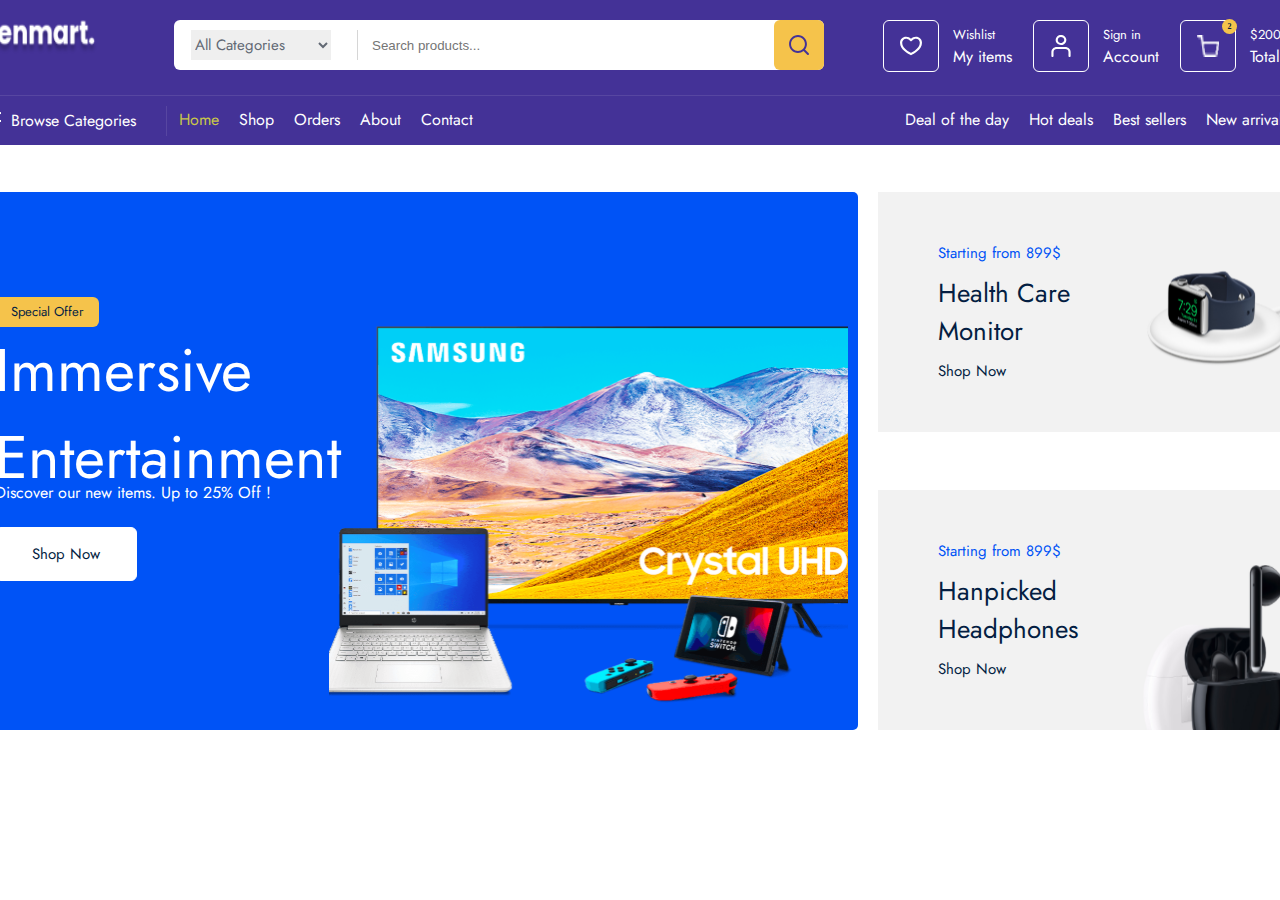
<file: index.html>
<!DOCTYPE html>
<html lang="en">
  <head>
    <meta charset="UTF-8" />
    <meta name="viewport" content="width=device-width, initial-scale=1.0" />
    <title>Zenmart</title>
    <link rel="preconnect" href="https://fonts.googleapis.com" />
    <link rel="preconnect" href="https://fonts.gstatic.com" crossorigin />
    <link
      href="https://fonts.googleapis.com/css2?family=Jost:ital,wght@0,100..900;1,100..900&display=swap"
      rel="stylesheet"
    />
    <link rel="stylesheet" href="./public/CSS/command.css" />
    <link rel="stylesheet" href="./public/CSS/home.css" />
  </head>
  <body>
    <div class="navbar_frame">
      <div class="container">
        <div class="navbar_top">
          <a href="">
            <img src="./public/images/Zenmart. (1).png" alt="" />
          </a>
          <div class="nav_search_frame">
            <div class="search_box">
              <div class="category_list">
                <select>
                  <option value="" selected>All Categories</option>
                  <option value="">Computer</option>
                </select>
              </div>
              <input type="search" placeholder="Search products..." />
            </div>
            <div class="search_icon_box">
              <img src="./public/images/circle2017.svg" alt="" />
            </div>
          </div>
          <div class="nav_top_menu">
            <a href="">
              <div class="top_menu_box">
                <div class="box_icon_box">
                  <img src="public/images/yurakch.svg" alt="" />
                </div>
                <div class="box_info_box">
                  <span>Wishlist</span>
                  <strong>My items</strong>
                </div>
              </div>
            </a>
            <a href="">
              <div class="top_menu_box">
                <div class="box_icon_box">
                  <img src="./public/images/odamcha.svg" alt="" />
                </div>
                <div class="box_info_box">
                  <span>Sign in</span>
                  <strong>Account</strong>
                </div>
              </div> </a
            ><a href="">
              <div class="top_menu_box">
                <div class="box_icon_box">
                  <div class="bascket_count">2</div>
                  <img src="./public/images/savat.png" alt="" />
                </div>
                <div class="box_info_box">
                  <span>$200.99</span>
                  <strong>Total</strong>
                </div>
              </div>
            </a>
          </div>
        </div>
        <div class="navbar_bott">
          <div class="nav_bott_menu_box">
            <div class="browse_box">
              <img src="/public/images/Group 44.svg" alt="" />
              <span> Browse Categories</span>
            </div>
            <div class="navbar_route_menu">
              <div class="router_menu">
                <a class="active">Home</a>
              </div>
              <div class="router_menu">
                <a href="">Shop</a>
              </div>
              <div class="router_menu">
                <a href="">Orders</a>
              </div>
              <div class="router_menu">
                <a href="">About</a>
              </div>
              <div class="router_menu">
                <a href="">Contact</a>
              </div>
            </div>
            <div class="sorting_menu">
              <span>Deal of the day</span>
              <span>Hot deals</span>
              <span>Best sellers</span>
              <span>New arrivals</span>
            </div>
          </div>
        </div>
      </div>
    </div>
    <div class="home_page">
      <div class="header_frame">
        <div class="container">
          <div class="header_left">
            <div class="header_content">
              <div>Special Offer</div>
              <span>Immersive Entertainment</span>
              <p>Discover our new items. Up to 25% Off !</p>
              <a href="">Shop Now</a>
              <img src="./public/images/Shop/image 12.svg" alt="" />
            </div>
          </div>
          <div class="header_right">
            <div class="header_box">
              <div class="box_left">
                <span>Starting from 899$</span>
                <p>Health Care Monitor</p>
                <a href="">Shop Now</a>
                <div class="hover_border"></div>
              </div>
              <div class="box_right">
                <img src="/public/images/Shop/image 6.svg" alt="" />
              </div>
            </div>
            <div class="header_box">
              <div class="box_left">
                <span>Starting from 899$</span>
                <p>Hanpicked Headphones</p>
                <a href="">Shop Now</a>
                <div class="hover_border"></div>
              </div>
              <div class="box_right">
                <img src="/public/images/Shop/image 11.png" alt="" />
              </div>
            </div>
          </div>
        </div>
      </div>
    </div>
  </body>
</html>
</file>
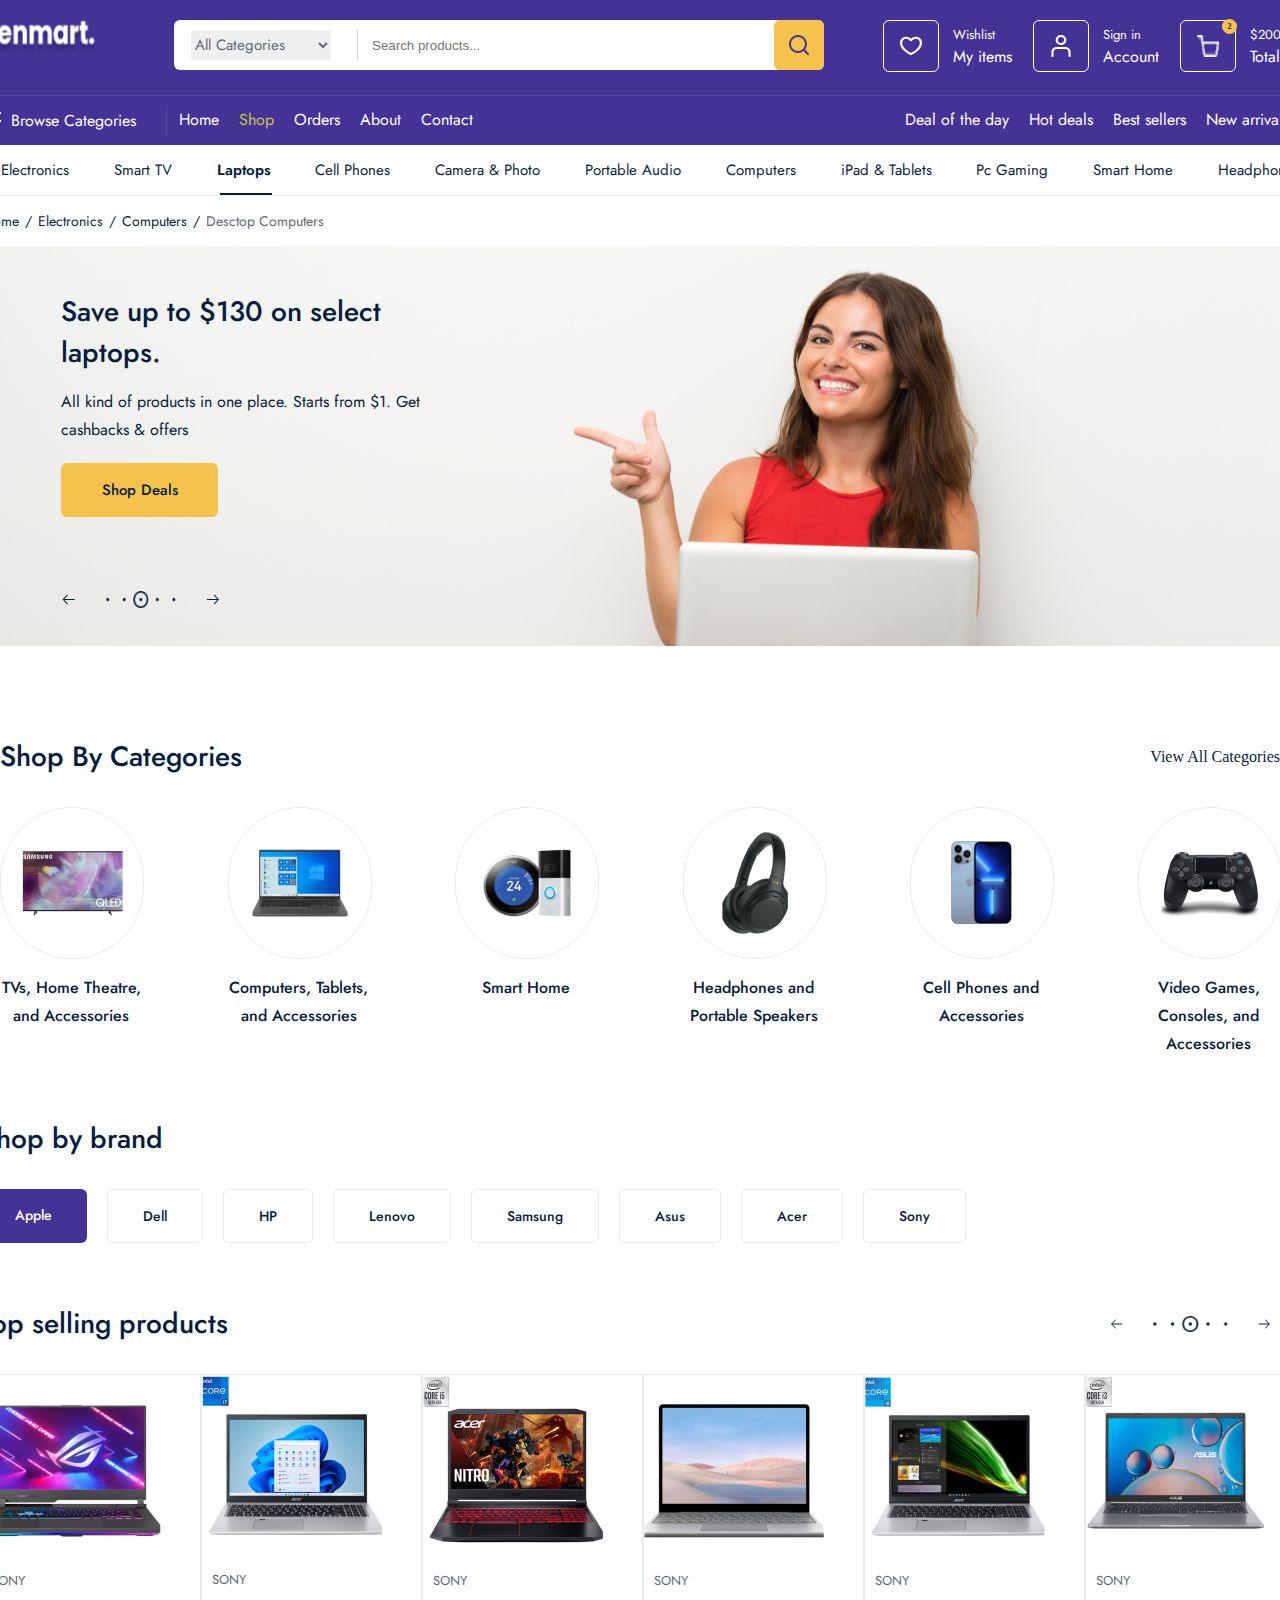
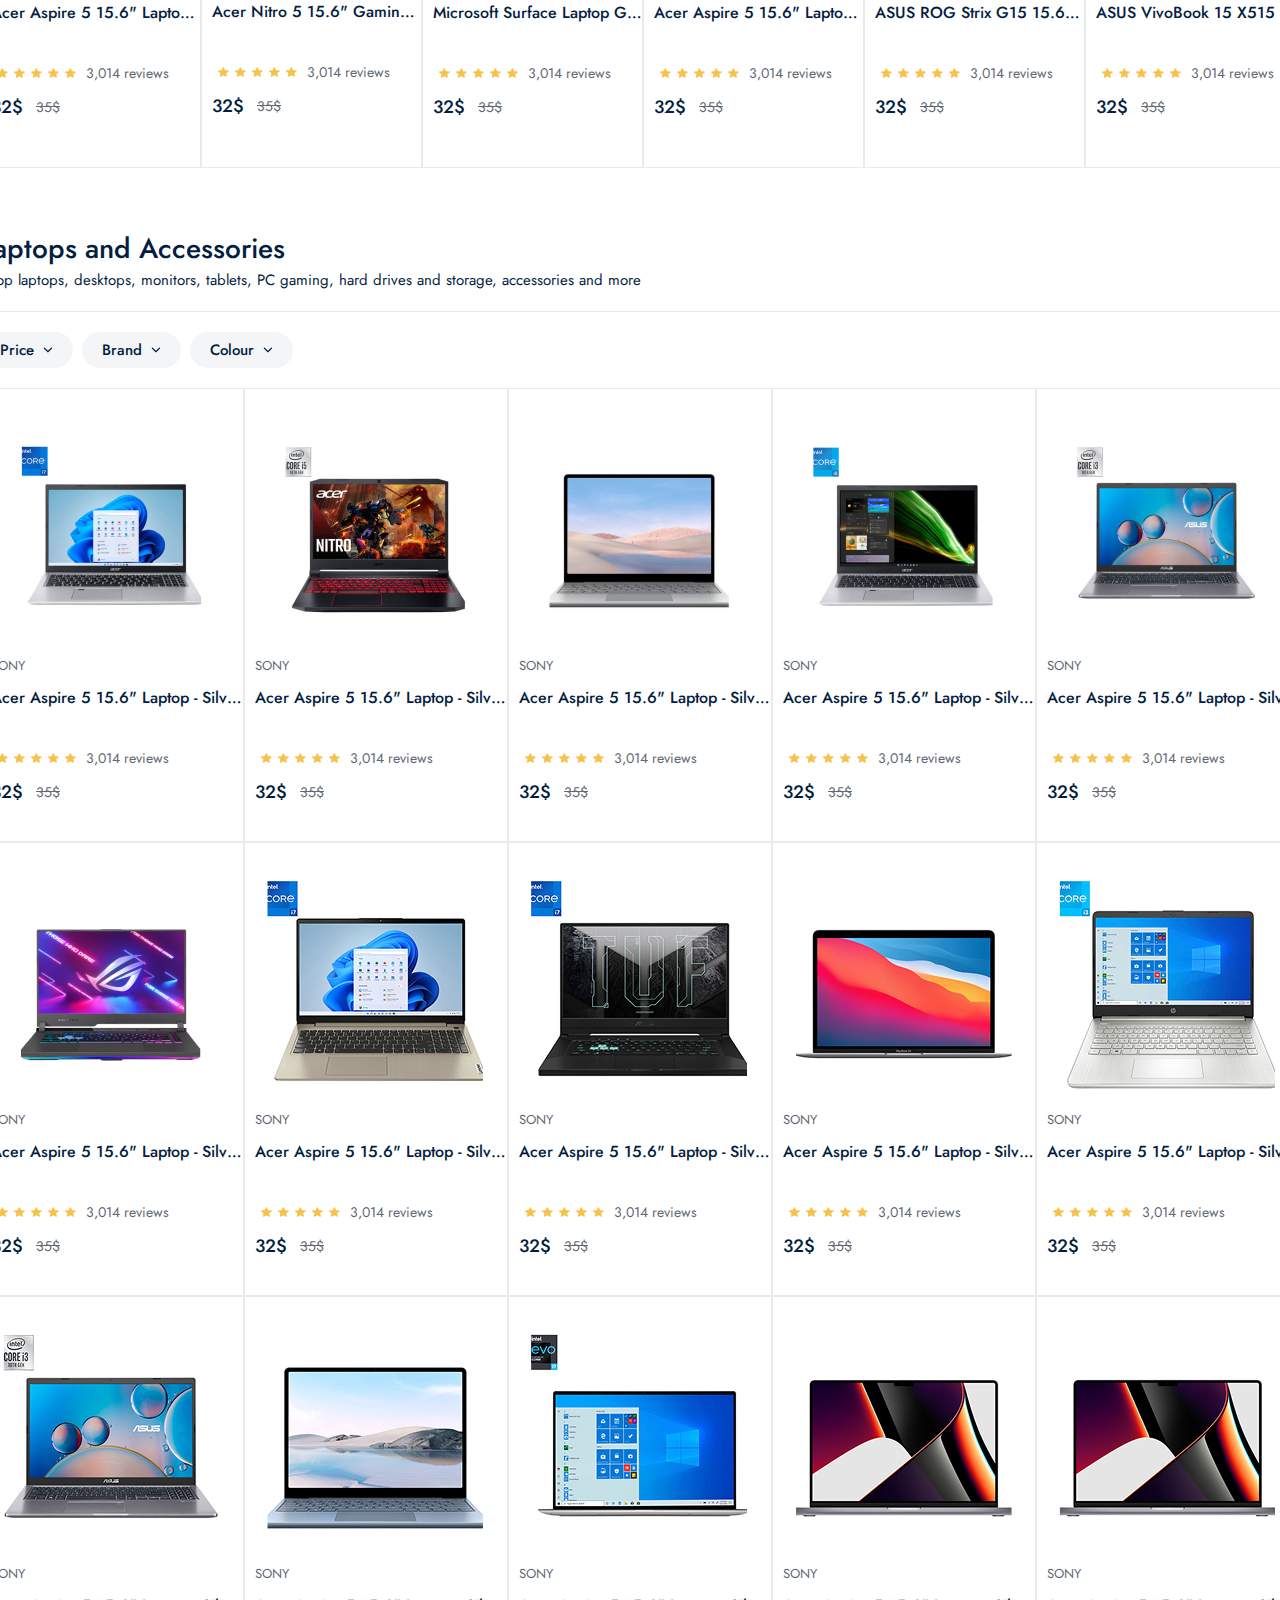
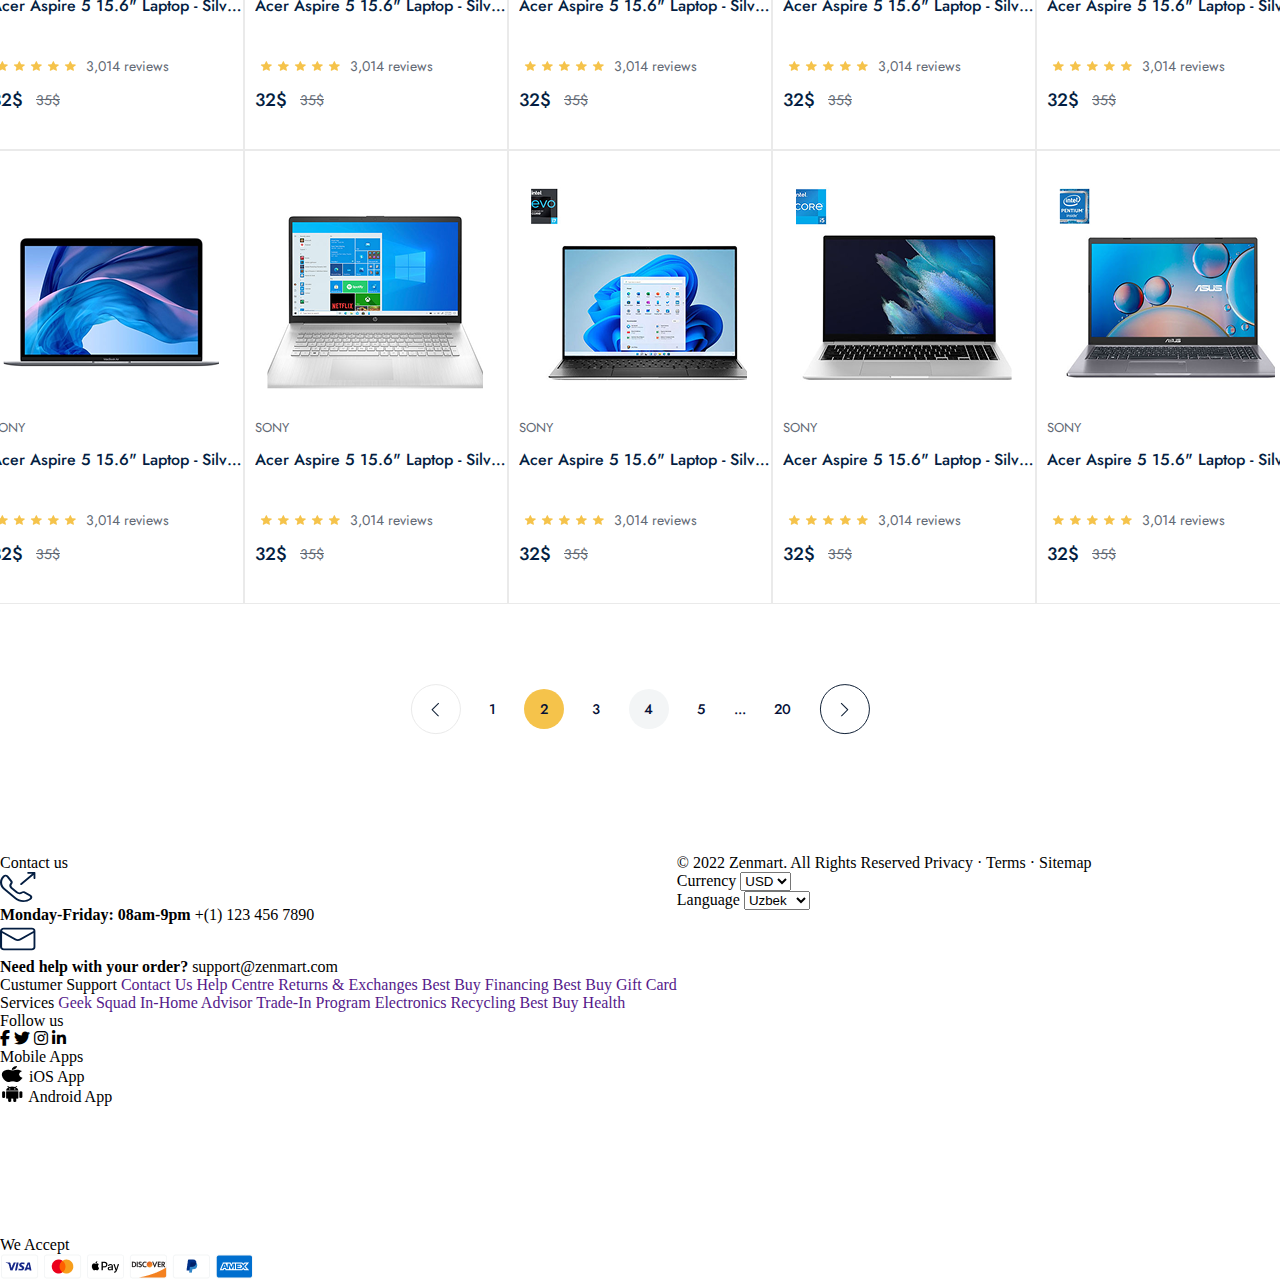
<file: products/all.html>
<!DOCTYPE html>
<html lang="en">
  <head>
    <meta charset="UTF-8" />
    <meta name="viewport" content="width=device-width, initial-scale=1.0" />
    <title>Zenmart</title>
    <link rel="preconnect" href="https://fonts.googleapis.com" />
    <link rel="preconnect" href="https://fonts.gstatic.com" crossorigin />
    <link
      href="https://fonts.googleapis.com/css2?family=Jost:ital,wght@0,100..900;1,100..900&display=swap"
      rel="stylesheet"
    />
    <link rel="stylesheet" href="../public/CSS/command.css" />
    <link rel="stylesheet" href="../public/CSS/all_product.css" />
    <link
      rel="stylesheet"
      href="https://cdnjs.cloudflare.com/ajax/libs/font-awesome/6.7.2/css/all.min.css"
      integrity="sha512-Evv84Mr4kqVGRNSgIGL/F/aIDqQb7xQ2vcrdIwxfjThSH8CSR7PBEakCr51Ck+w+/U6swU2Im1vVX0SVk9ABhg=="
      crossorigin="anonymous"
      referrerpolicy="no-referrer"
    />
  </head>
  <body>
    <div class="navbar_frame">
      <div class="container">
        <div class="navbar_top">
          <a href="../order/card.html">
            <img src="../public/images/Zenmart. (1).png" alt="" />
          </a>
          <div class="nav_search_frame">
            <div class="search_box">
              <div class="category_list">
                <select>
                  <option value="" selected>All Categories</option>
                  <option value="">Computer</option>
                </select>
              </div>
              <input type="search" placeholder="Search products..." />
            </div>
            <div class="search_icon_box">
              <img src="../public/images/circle2017.svg" alt="" />
            </div>
          </div>
          <div class="nav_top_menu">
            <a href="../order/card.html">
              <div class="top_menu_box">
                <div class="box_icon_box">
                  <img src="../public/images/yurakch.svg" alt="" />
                </div>
                <div class="box_info_box">
                  <span>Wishlist</span>
                  <strong>My items</strong>
                </div>
              </div>
            </a>
            <a href="../order/recived.html">
              <div class="top_menu_box">
                <div class="box_icon_box">
                  <img src="../public/images/odamcha.svg" alt="" />
                </div>
                <div class="box_info_box">
                  <span>Sign in</span>
                  <strong>Account</strong>
                </div>
              </div> </a
            ><a href="../order/recived.html">
              <div class="top_menu_box">
                <div class="box_icon_box">
                  <div class="bascket_count">2</div>
                  <img src="../public/images/savat.png" alt="" />
                </div>
                <div class="box_info_box">
                  <span>$200.99</span>
                  <strong>Total</strong>
                </div>
              </div>
            </a>
          </div>
        </div>
        <div class="navbar_bott">
          <div class="nav_bott_menu_box">
            <div class="browse_box">
              <img src="../public/images/Group 44.svg" alt="" />
              <span> Browse Categories</span>
            </div>
            <div class="navbar_route_menu">
              <div class="router_menu">
                <a href="../index.html">Home</a>
              </div>
              <div class="router_menu">
                <a href="../products/all.html" class="active">Shop</a>
              </div>
              <div class="router_menu">
                <a href="../order/card.html">Orders</a>
              </div>
              <div class="router_menu">
                <a href="../other/about.html">About</a>
              </div>
              <div class="router_menu">
                <a href="../other/contacts.html">Contact</a>
              </div>
            </div>
            <div class="sorting_menu">
              <span>Deal of the day</span>
              <span>Hot deals</span>
              <span>Best sellers</span>
              <span>New arrivals</span>
            </div>
          </div>
        </div>
      </div>
    </div>
    <div class="shop_page_frame">
      <div class="categories_list">
        <div class="big_container">
          <div class="container">
            <div class="content_wrapper">
              <span>All Electronics</span>
              <span>Smart TV</span>
              <span class="strong">Laptops</span>
              <span>Cell Phones</span>
              <span>Camera & Photo</span>
              <span>Portable Audio</span>
              <span>Computers</span>
              <span>iPad & Tablets</span>
              <span>Pc Gaming</span>
              <span>Smart Home</span>
              <span>Headphones</span>
              <div class="bottom_line"></div>
            </div>
          </div>
        </div>
      </div>
      <div class="menu_list">
        <div class="container">
          <div class="menu_list_wrapper">
            <span>Home</span>
            <span>/</span>
            <span>Electronics</span>
            <span>/</span>
            <span>Computers</span>
            <span>/</span>
            <span class="desctop_comp">Desctop Computers</span>
          </div>
        </div>
      </div>
      <div class="main_img">
        <div class="container">
          <img
            src="../public/images/All produscts img/young-woman-with-laptop-sitting-floor-pointing-finger-side (1) 1.png"
            alt=""
          />
          <div class="writings_list">
            <a href="">Save up to $130 on select laptops.</a>
            <span
              >All kind of products in one place. Starts from $1. Get cashbacks
              & offers</span
            >
            <div class="yellow_bottom">Shop Deals</div>
            <div class="pagination_main">
              <img src="../public/images/Shop/arrow-right.svg" alt="" />
              <div class="pagination_dot">
                <div class="dot">
                  <img
                    src="../public/images/Shop/bullets.png"
                    alt=""
                    class="bulletss"
                  />
                  <div></div>
                </div>
              </div>
              <img
                src="../public/images/Shop/arrow-right.svg"
                alt=""
                style="transform: scaleX(-1)"
              />
            </div>
          </div>
        </div>
      </div>
      <div class="shop_category_frame">
        <div class="container">
          <div class="category_top">
            <span>Shop by Categories</span>
            <a href="">View All Categories</a>
          </div>
          <div class="category_wrapper">
            <div class="category_box">
              <div class="category_image_box">
                <img src="../public/images/Shop/tv.png" alt="" />
              </div>
              <span>TVs, Home Theatre, and Accessories</span>
            </div>
            <div class="category_box">
              <div class="category_image_box">
                <img src="../public/images/Shop/komp.png" alt="" />
              </div>
              <span>Computers, Tablets, and Accessories</span>
            </div>
            <div class="category_box">
              <div class="category_image_box">
                <img src="../public/images/Shop/pler.png" alt="" />
              </div>
              <span>Smart Home</span>
            </div>
            <div class="category_box">
              <div class="category_image_box">
                <img src="../public/images/Shop/naushnik.png" alt="" />
              </div>
              <span>Headphones and Portable Speakers</span>
            </div>
            <div class="category_box">
              <div class="category_image_box">
                <img src="../public/images/Shop/iphone.png" alt="" />
              </div>
              <span>Cell Phones and Accessories</span>
            </div>
            <div class="category_box">
              <div class="category_image_box">
                <img src="../public/images/Shop/jostic.png" alt="" />
              </div>
              <span>Video Games, Consoles, and Accessories</span>
            </div>
          </div>
        </div>
      </div>
      <div class="shop_brand_frame">
        <div class="container">
          <div class="brand_name_menu">
            <span>Shop by brand</span>
          </div>
          <div class="brand_types">
            <div class="brand_type">
              <span>Apple</span>
            </div>
            <div class="brand_type_others">
              <span>Dell</span>
            </div>
            <div class="brand_type_others">
              <span>HP</span>
            </div>
            <div class="brand_type_others">
              <span>Lenovo</span>
            </div>
            <div class="brand_type_others">
              <span>Samsung</span>
            </div>
            <div class="brand_type_others">
              <span>Asus</span>
            </div>
            <div class="brand_type_others">
              <span>Acer</span>
            </div>
            <div class="brand_type_others">
              <span>Sony</span>
            </div>
          </div>
        </div>
      </div>
      <div class="top_selling_frame">
        <div class="container">
          <div class="selling_menu">
            <div class="selling_menu_name">
              <span>Top selling products</span>
            </div>
            <div class="pagination_main">
              <img src="../public/images/Shop/arrow-right.svg" alt="" />
              <div class="pagination_dot">
                <div class="dot">
                  <img
                    src="../public/images/Shop/bullets.png"
                    alt=""
                    class="bulletss"
                  />
                  <div></div>
                </div>
              </div>
              <img
                src="../public/images/Shop/arrow-right.svg"
                alt=""
                style="transform: scaleX(-1)"
              />
            </div>
          </div>
          <div class="selling_contents_menu">
            <div class="event_product_box">
              <div class="event_product_images">
                <a href=""
                  ><img
                    src="../public/images/All produscts img/image 30 (5).png"
                    alt=""
                /></a>
              </div>
              <div class="product_content_box" style="padding: 0 0 0 10px">
                <span class="product_title">sony</span>
                <a href="">
                  <p class="product_disc">
                    Acer Aspire 5 15.6" Laptop - Silver (Intel Core
                    i7-1165G7/512GB SSD/12GB RAM/Windows 11)
                  </p>
                </a>
                <div class="review_box">
                  <img src="../public/images/Shop/star (1) 2.png" alt="" />
                  <img src="../public/images/Shop/star (1) 2.png" alt="" />
                  <img src="../public/images/Shop/star (1) 2.png" alt="" />
                  <img src="../public/images/Shop/star (1) 2.png" alt="" />
                  <img src="../public/images/Shop/star (1) 2.png" alt="" />
                  <span>3,014 reviews</span>
                </div>
                <div class="price_box">
                  <strong>32$</strong>
                  <span>35$</span>
                </div>
              </div>
            </div>
            <div class="event_product_box">
              <div class="event_product_images">
                <a href=""
                  ><img
                    src="../public/images/All produscts img/image 30.png"
                    alt=""
                /></a>
              </div>
              <div class="product_content_box" style="padding: 0 0 0 10px">
                <span class="product_title">sony</span>
                <a href="">
                  <p class="product_disc">
                    Acer Nitro 5 15.6" Gaming Laptop - Black (Intel Core
                    i5-10300H/512GB SSD/12GB RAM/GTX 1650/Windows 11)
                  </p>
                </a>
                <div class="review_box">
                  <img src="../public/images/Shop/star (1) 2.png" alt="" />
                  <img src="../public/images/Shop/star (1) 2.png" alt="" />
                  <img src="../public/images/Shop/star (1) 2.png" alt="" />
                  <img src="../public/images/Shop/star (1) 2.png" alt="" />
                  <img src="../public/images/Shop/star (1) 2.png" alt="" />
                  <span>3,014 reviews</span>
                </div>
                <div class="price_box">
                  <strong>32$</strong>
                  <span>35$</span>
                </div>
              </div>
            </div>
            <div class="event_product_box">
              <div class="event_product_images">
                <a href=""
                  ><img
                    src="../public/images/All produscts img/image 30 (1).png"
                    alt=""
                /></a>
              </div>
              <div class="product_content_box" style="padding: 0 0 0 10px">
                <span class="product_title">sony</span>
                <a href="">
                  <p class="product_disc">
                    Microsoft Surface Laptop Go 12.4" Multi-Touch - Intel Core
                    i5, 8GB RAM, 128GB SSD, Windows 10 Home in S Mode -
                    Certified Refurbished
                  </p>
                </a>
                <div class="review_box">
                  <img src="../public/images/Shop/star (1) 2.png" alt="" />
                  <img src="../public/images/Shop/star (1) 2.png" alt="" />
                  <img src="../public/images/Shop/star (1) 2.png" alt="" />
                  <img src="../public/images/Shop/star (1) 2.png" alt="" />
                  <img src="../public/images/Shop/star (1) 2.png" alt="" />
                  <span>3,014 reviews</span>
                </div>
                <div class="price_box">
                  <strong>32$</strong>
                  <span>35$</span>
                </div>
              </div>
            </div>
            <div class="event_product_box">
              <div class="event_product_images">
                <a href=""
                  ><img
                    src="../public/images/All produscts img/image 30 (2).png"
                    alt=""
                /></a>
              </div>
              <div class="product_content_box" style="padding: 0 0 0 10px">
                <span class="product_title">sony</span>
                <a href="">
                  <p class="product_disc">
                    Acer Aspire 5 15.6" Laptop - Silver (Intel Core
                    i5-1135G7/512GB SSD/8GB RAM/Windows 11)
                  </p>
                </a>
                <div class="review_box">
                  <img src="../public/images/Shop/star (1) 2.png" alt="" />
                  <img src="../public/images/Shop/star (1) 2.png" alt="" />
                  <img src="../public/images/Shop/star (1) 2.png" alt="" />
                  <img src="../public/images/Shop/star (1) 2.png" alt="" />
                  <img src="../public/images/Shop/star (1) 2.png" alt="" />
                  <span>3,014 reviews</span>
                </div>
                <div class="price_box">
                  <strong>32$</strong>
                  <span>35$</span>
                </div>
              </div>
            </div>
            <div class="event_product_box">
              <div class="event_product_images">
                <a href=""
                  ><img
                    src="../public/images/All produscts img/image 30 (3).png"
                    alt=""
                /></a>
              </div>
              <div class="product_content_box" style="padding: 0 0 0 10px">
                <span class="product_title">sony</span>
                <a href="">
                  <p class="product_disc">
                    ASUS ROG Strix G15 15.6" Gaming Laptop (AMD Ryzen 7
                    4800H/512GB SSD/16GB RAM/GeForce RTX 3050/Win 11)
                  </p>
                </a>
                <div class="review_box">
                  <img src="../public/images/Shop/star (1) 2.png" alt="" />
                  <img src="../public/images/Shop/star (1) 2.png" alt="" />
                  <img src="../public/images/Shop/star (1) 2.png" alt="" />
                  <img src="../public/images/Shop/star (1) 2.png" alt="" />
                  <img src="../public/images/Shop/star (1) 2.png" alt="" />
                  <span>3,014 reviews</span>
                </div>
                <div class="price_box">
                  <strong>32$</strong>
                  <span>35$</span>
                </div>
              </div>
            </div>
            <div class="event_product_box">
              <div class="event_product_images">
                <a href=""
                  ><img
                    src="../public/images/All produscts img/image 30 (4).png"
                    alt=""
                /></a>
              </div>
              <div class="product_content_box" style="padding: 0 0 0 10px">
                <span class="product_title">sony</span>
                <a href="">
                  <p class="product_disc">
                    ASUS VivoBook 15 X515 15.6" Laptop - Slate Grey (Intel Core
                    i3-1005G1/256GB SSD/8GB RAM/Win 11 S)
                  </p>
                </a>
                <div class="review_box">
                  <img src="../public/images/Shop/star (1) 2.png" alt="" />
                  <img src="../public/images/Shop/star (1) 2.png" alt="" />
                  <img src="../public/images/Shop/star (1) 2.png" alt="" />
                  <img src="../public/images/Shop/star (1) 2.png" alt="" />
                  <img src="../public/images/Shop/star (1) 2.png" alt="" />
                  <span>3,014 reviews</span>
                </div>
                <div class="price_box">
                  <strong>32$</strong>
                  <span>35$</span>
                </div>
              </div>
            </div>
          </div>
        </div>
      </div>
      <div class="laptops_accessories_frame">
        <div class="container">
          <div class="menu_name">
            <strong>Laptops and Accessories</strong>
            <span
              >Shop laptops, desktops, monitors, tablets, PC gaming, hard drives
              and storage, accessories and more</span
            >
            <p></p>
          </div>
          <div class="characteristics_menu">
            <div class="character">
              <span>Price</span>
              <img
                src="../public/images/All produscts img/Vector (2).svg"
                alt=""
              />
            </div>
            <div class="character">
              <span>Brand</span>
              <img
                src="../public/images/All produscts img/Vector (2).svg"
                alt=""
              />
            </div>
            <div class="character">
              <span>Colour</span>
              <img
                src="../public/images/All produscts img/Vector (2).svg"
                alt=""
              />
            </div>
          </div>
          <div class="all_laptops">
            <div class="laptop">
              <div class="event_product_box">
                <div class="event_product_images">
                  <a href=""
                    ><img
                      src="../public/images/All produscts img/image 30 (6).png"
                      alt=""
                  /></a>
                </div>
                <div class="product_content_box" style="padding: 0 0 0 10px">
                  <span class="product_title">sony</span>
                  <a href="">
                    <p class="product_disc">
                      Acer Aspire 5 15.6" Laptop - Silver (Intel Core
                      i7-1165G7/512GB SSD/12GB RAM/Windows 11)
                    </p>
                  </a>
                  <div class="review_box">
                    <img src="../public/images/Shop/star (1) 2.png" alt="" />
                    <img src="../public/images/Shop/star (1) 2.png" alt="" />
                    <img src="../public/images/Shop/star (1) 2.png" alt="" />
                    <img src="../public/images/Shop/star (1) 2.png" alt="" />
                    <img src="../public/images/Shop/star (1) 2.png" alt="" />
                    <span>3,014 reviews</span>
                  </div>
                  <div class="price_box">
                    <strong>32$</strong>
                    <span>35$</span>
                  </div>
                </div>
              </div>
            </div>
            <div class="laptop">
              <div class="event_product_box">
                <div class="event_product_images">
                  <a href=""
                    ><img
                      src="../public/images/All produscts img/image 30 (7).png"
                      alt=""
                  /></a>
                </div>
                <div class="product_content_box" style="padding: 0 0 0 10px">
                  <span class="product_title">sony</span>
                  <a href="">
                    <p class="product_disc">
                      Acer Aspire 5 15.6" Laptop - Silver (Intel Core
                      i7-1165G7/512GB SSD/12GB RAM/Windows 11)
                    </p>
                  </a>
                  <div class="review_box">
                    <img src="../public/images/Shop/star (1) 2.png" alt="" />
                    <img src="../public/images/Shop/star (1) 2.png" alt="" />
                    <img src="../public/images/Shop/star (1) 2.png" alt="" />
                    <img src="../public/images/Shop/star (1) 2.png" alt="" />
                    <img src="../public/images/Shop/star (1) 2.png" alt="" />
                    <span>3,014 reviews</span>
                  </div>
                  <div class="price_box">
                    <strong>32$</strong>
                    <span>35$</span>
                  </div>
                </div>
              </div>
            </div>
            <div class="laptop">
              <div class="event_product_box">
                <div class="event_product_images">
                  <a href=""
                    ><img
                      src="../public/images/All produscts img/image 30 (8).png"
                      alt=""
                  /></a>
                </div>
                <div class="product_content_box" style="padding: 0 0 0 10px">
                  <span class="product_title">sony</span>
                  <a href="">
                    <p class="product_disc">
                      Acer Aspire 5 15.6" Laptop - Silver (Intel Core
                      i7-1165G7/512GB SSD/12GB RAM/Windows 11)
                    </p>
                  </a>
                  <div class="review_box">
                    <img src="../public/images/Shop/star (1) 2.png" alt="" />
                    <img src="../public/images/Shop/star (1) 2.png" alt="" />
                    <img src="../public/images/Shop/star (1) 2.png" alt="" />
                    <img src="../public/images/Shop/star (1) 2.png" alt="" />
                    <img src="../public/images/Shop/star (1) 2.png" alt="" />
                    <span>3,014 reviews</span>
                  </div>
                  <div class="price_box">
                    <strong>32$</strong>
                    <span>35$</span>
                  </div>
                </div>
              </div>
            </div>
            <div class="laptop">
              <div class="event_product_box">
                <div class="event_product_images">
                  <a href=""
                    ><img
                      src="../public/images/All produscts img/image 30 (9).png"
                      alt=""
                  /></a>
                </div>
                <div class="product_content_box" style="padding: 0 0 0 10px">
                  <span class="product_title">sony</span>
                  <a href="">
                    <p class="product_disc">
                      Acer Aspire 5 15.6" Laptop - Silver (Intel Core
                      i7-1165G7/512GB SSD/12GB RAM/Windows 11)
                    </p>
                  </a>
                  <div class="review_box">
                    <img src="../public/images/Shop/star (1) 2.png" alt="" />
                    <img src="../public/images/Shop/star (1) 2.png" alt="" />
                    <img src="../public/images/Shop/star (1) 2.png" alt="" />
                    <img src="../public/images/Shop/star (1) 2.png" alt="" />
                    <img src="../public/images/Shop/star (1) 2.png" alt="" />
                    <span>3,014 reviews</span>
                  </div>
                  <div class="price_box">
                    <strong>32$</strong>
                    <span>35$</span>
                  </div>
                </div>
              </div>
            </div>
            <div class="laptop">
              <div class="event_product_box">
                <div class="event_product_images">
                  <a href=""
                    ><img
                      src="../public/images/All produscts img/image 30 (10).png"
                      alt=""
                  /></a>
                </div>
                <div class="product_content_box" style="padding: 0 0 0 10px">
                  <span class="product_title">sony</span>
                  <a href="">
                    <p class="product_disc">
                      Acer Aspire 5 15.6" Laptop - Silver (Intel Core
                      i7-1165G7/512GB SSD/12GB RAM/Windows 11)
                    </p>
                  </a>
                  <div class="review_box">
                    <img src="../public/images/Shop/star (1) 2.png" alt="" />
                    <img src="../public/images/Shop/star (1) 2.png" alt="" />
                    <img src="../public/images/Shop/star (1) 2.png" alt="" />
                    <img src="../public/images/Shop/star (1) 2.png" alt="" />
                    <img src="../public/images/Shop/star (1) 2.png" alt="" />
                    <span>3,014 reviews</span>
                  </div>
                  <div class="price_box">
                    <strong>32$</strong>
                    <span>35$</span>
                  </div>
                </div>
              </div>
            </div>
            <div class="laptop">
              <div class="event_product_box">
                <div class="event_product_images">
                  <a href=""
                    ><img
                      src="../public/images/All produscts img/image 30 (11).png"
                      alt=""
                  /></a>
                </div>
                <div class="product_content_box" style="padding: 0 0 0 10px">
                  <span class="product_title">sony</span>
                  <a href="">
                    <p class="product_disc">
                      Acer Aspire 5 15.6" Laptop - Silver (Intel Core
                      i7-1165G7/512GB SSD/12GB RAM/Windows 11)
                    </p>
                  </a>
                  <div class="review_box">
                    <img src="../public/images/Shop/star (1) 2.png" alt="" />
                    <img src="../public/images/Shop/star (1) 2.png" alt="" />
                    <img src="../public/images/Shop/star (1) 2.png" alt="" />
                    <img src="../public/images/Shop/star (1) 2.png" alt="" />
                    <img src="../public/images/Shop/star (1) 2.png" alt="" />
                    <span>3,014 reviews</span>
                  </div>
                  <div class="price_box">
                    <strong>32$</strong>
                    <span>35$</span>
                  </div>
                </div>
              </div>
            </div>
            <div class="laptop">
              <div class="event_product_box">
                <div class="event_product_images">
                  <a href=""
                    ><img
                      src="../public/images/All produscts img/image 30 (12).png"
                      alt=""
                  /></a>
                </div>
                <div class="product_content_box" style="padding: 0 0 0 10px">
                  <span class="product_title">sony</span>
                  <a href="">
                    <p class="product_disc">
                      Acer Aspire 5 15.6" Laptop - Silver (Intel Core
                      i7-1165G7/512GB SSD/12GB RAM/Windows 11)
                    </p>
                  </a>
                  <div class="review_box">
                    <img src="../public/images/Shop/star (1) 2.png" alt="" />
                    <img src="../public/images/Shop/star (1) 2.png" alt="" />
                    <img src="../public/images/Shop/star (1) 2.png" alt="" />
                    <img src="../public/images/Shop/star (1) 2.png" alt="" />
                    <img src="../public/images/Shop/star (1) 2.png" alt="" />
                    <span>3,014 reviews</span>
                  </div>
                  <div class="price_box">
                    <strong>32$</strong>
                    <span>35$</span>
                  </div>
                </div>
              </div>
            </div>
            <div class="laptop">
              <div class="event_product_box">
                <div class="event_product_images">
                  <a href=""
                    ><img
                      src="../public/images/All produscts img/image 30 (13).png"
                      alt=""
                  /></a>
                </div>
                <div class="product_content_box" style="padding: 0 0 0 10px">
                  <span class="product_title">sony</span>
                  <a href="">
                    <p class="product_disc">
                      Acer Aspire 5 15.6" Laptop - Silver (Intel Core
                      i7-1165G7/512GB SSD/12GB RAM/Windows 11)
                    </p>
                  </a>
                  <div class="review_box">
                    <img src="../public/images/Shop/star (1) 2.png" alt="" />
                    <img src="../public/images/Shop/star (1) 2.png" alt="" />
                    <img src="../public/images/Shop/star (1) 2.png" alt="" />
                    <img src="../public/images/Shop/star (1) 2.png" alt="" />
                    <img src="../public/images/Shop/star (1) 2.png" alt="" />
                    <span>3,014 reviews</span>
                  </div>
                  <div class="price_box">
                    <strong>32$</strong>
                    <span>35$</span>
                  </div>
                </div>
              </div>
            </div>
            <div class="laptop">
              <div class="event_product_box">
                <div class="event_product_images">
                  <a href=""
                    ><img
                      src="../public/images/All produscts img/image 30 (14).png"
                      alt=""
                  /></a>
                </div>
                <div class="product_content_box" style="padding: 0 0 0 10px">
                  <span class="product_title">sony</span>
                  <a href="">
                    <p class="product_disc">
                      Acer Aspire 5 15.6" Laptop - Silver (Intel Core
                      i7-1165G7/512GB SSD/12GB RAM/Windows 11)
                    </p>
                  </a>
                  <div class="review_box">
                    <img src="../public/images/Shop/star (1) 2.png" alt="" />
                    <img src="../public/images/Shop/star (1) 2.png" alt="" />
                    <img src="../public/images/Shop/star (1) 2.png" alt="" />
                    <img src="../public/images/Shop/star (1) 2.png" alt="" />
                    <img src="../public/images/Shop/star (1) 2.png" alt="" />
                    <span>3,014 reviews</span>
                  </div>
                  <div class="price_box">
                    <strong>32$</strong>
                    <span>35$</span>
                  </div>
                </div>
              </div>
            </div>
            <div class="laptop">
              <div class="event_product_box">
                <div class="event_product_images">
                  <a href=""
                    ><img
                      src="../public/images/All produscts img/image 30 (15).png"
                      alt=""
                  /></a>
                </div>
                <div class="product_content_box" style="padding: 0 0 0 10px">
                  <span class="product_title">sony</span>
                  <a href="">
                    <p class="product_disc">
                      Acer Aspire 5 15.6" Laptop - Silver (Intel Core
                      i7-1165G7/512GB SSD/12GB RAM/Windows 11)
                    </p>
                  </a>
                  <div class="review_box">
                    <img src="../public/images/Shop/star (1) 2.png" alt="" />
                    <img src="../public/images/Shop/star (1) 2.png" alt="" />
                    <img src="../public/images/Shop/star (1) 2.png" alt="" />
                    <img src="../public/images/Shop/star (1) 2.png" alt="" />
                    <img src="../public/images/Shop/star (1) 2.png" alt="" />
                    <span>3,014 reviews</span>
                  </div>
                  <div class="price_box">
                    <strong>32$</strong>
                    <span>35$</span>
                  </div>
                </div>
              </div>
            </div>
            <div class="laptop">
              <div class="event_product_box">
                <div class="event_product_images">
                  <a href=""
                    ><img
                      src="../public/images/All produscts img/image 30 (16).png"
                      alt=""
                  /></a>
                </div>
                <div class="product_content_box" style="padding: 0 0 0 10px">
                  <span class="product_title">sony</span>
                  <a href="">
                    <p class="product_disc">
                      Acer Aspire 5 15.6" Laptop - Silver (Intel Core
                      i7-1165G7/512GB SSD/12GB RAM/Windows 11)
                    </p>
                  </a>
                  <div class="review_box">
                    <img src="../public/images/Shop/star (1) 2.png" alt="" />
                    <img src="../public/images/Shop/star (1) 2.png" alt="" />
                    <img src="../public/images/Shop/star (1) 2.png" alt="" />
                    <img src="../public/images/Shop/star (1) 2.png" alt="" />
                    <img src="../public/images/Shop/star (1) 2.png" alt="" />
                    <span>3,014 reviews</span>
                  </div>
                  <div class="price_box">
                    <strong>32$</strong>
                    <span>35$</span>
                  </div>
                </div>
              </div>
            </div>
            <div class="laptop">
              <div class="event_product_box">
                <div class="event_product_images">
                  <a href=""
                    ><img
                      src="../public/images/All produscts img/image 30 (17).png"
                      alt=""
                  /></a>
                </div>
                <div class="product_content_box" style="padding: 0 0 0 10px">
                  <span class="product_title">sony</span>
                  <a href="">
                    <p class="product_disc">
                      Acer Aspire 5 15.6" Laptop - Silver (Intel Core
                      i7-1165G7/512GB SSD/12GB RAM/Windows 11)
                    </p>
                  </a>
                  <div class="review_box">
                    <img src="../public/images/Shop/star (1) 2.png" alt="" />
                    <img src="../public/images/Shop/star (1) 2.png" alt="" />
                    <img src="../public/images/Shop/star (1) 2.png" alt="" />
                    <img src="../public/images/Shop/star (1) 2.png" alt="" />
                    <img src="../public/images/Shop/star (1) 2.png" alt="" />
                    <span>3,014 reviews</span>
                  </div>
                  <div class="price_box">
                    <strong>32$</strong>
                    <span>35$</span>
                  </div>
                </div>
              </div>
            </div>
            <div class="laptop">
              <div class="event_product_box">
                <div class="event_product_images">
                  <a href=""
                    ><img
                      src="../public/images/All produscts img/image 30 (18).png"
                      alt=""
                  /></a>
                </div>
                <div class="product_content_box" style="padding: 0 0 0 10px">
                  <span class="product_title">sony</span>
                  <a href="">
                    <p class="product_disc">
                      Acer Aspire 5 15.6" Laptop - Silver (Intel Core
                      i7-1165G7/512GB SSD/12GB RAM/Windows 11)
                    </p>
                  </a>
                  <div class="review_box">
                    <img src="../public/images/Shop/star (1) 2.png" alt="" />
                    <img src="../public/images/Shop/star (1) 2.png" alt="" />
                    <img src="../public/images/Shop/star (1) 2.png" alt="" />
                    <img src="../public/images/Shop/star (1) 2.png" alt="" />
                    <img src="../public/images/Shop/star (1) 2.png" alt="" />
                    <span>3,014 reviews</span>
                  </div>
                  <div class="price_box">
                    <strong>32$</strong>
                    <span>35$</span>
                  </div>
                </div>
              </div>
            </div>
            <div class="laptop">
              <div class="event_product_box">
                <div class="event_product_images">
                  <a href=""
                    ><img
                      src="../public/images/All produscts img/image 30 (19).png"
                      alt=""
                  /></a>
                </div>
                <div class="product_content_box" style="padding: 0 0 0 10px">
                  <span class="product_title">sony</span>
                  <a href="">
                    <p class="product_disc">
                      Acer Aspire 5 15.6" Laptop - Silver (Intel Core
                      i7-1165G7/512GB SSD/12GB RAM/Windows 11)
                    </p>
                  </a>
                  <div class="review_box">
                    <img src="../public/images/Shop/star (1) 2.png" alt="" />
                    <img src="../public/images/Shop/star (1) 2.png" alt="" />
                    <img src="../public/images/Shop/star (1) 2.png" alt="" />
                    <img src="../public/images/Shop/star (1) 2.png" alt="" />
                    <img src="../public/images/Shop/star (1) 2.png" alt="" />
                    <span>3,014 reviews</span>
                  </div>
                  <div class="price_box">
                    <strong>32$</strong>
                    <span>35$</span>
                  </div>
                </div>
              </div>
            </div>
            <div class="laptop">
              <div class="event_product_box">
                <div class="event_product_images">
                  <a href=""
                    ><img
                      src="../public/images/All produscts img/image 30 (20).png"
                      alt=""
                  /></a>
                </div>
                <div class="product_content_box" style="padding: 0 0 0 10px">
                  <span class="product_title">sony</span>
                  <a href="">
                    <p class="product_disc">
                      Acer Aspire 5 15.6" Laptop - Silver (Intel Core
                      i7-1165G7/512GB SSD/12GB RAM/Windows 11)
                    </p>
                  </a>
                  <div class="review_box">
                    <img src="../public/images/Shop/star (1) 2.png" alt="" />
                    <img src="../public/images/Shop/star (1) 2.png" alt="" />
                    <img src="../public/images/Shop/star (1) 2.png" alt="" />
                    <img src="../public/images/Shop/star (1) 2.png" alt="" />
                    <img src="../public/images/Shop/star (1) 2.png" alt="" />
                    <span>3,014 reviews</span>
                  </div>
                  <div class="price_box">
                    <strong>32$</strong>
                    <span>35$</span>
                  </div>
                </div>
              </div>
            </div>
            <div class="laptop">
              <div class="event_product_box">
                <div class="event_product_images">
                  <a href=""
                    ><img
                      src="../public/images/All produscts img/image 30 (21).png"
                      alt=""
                  /></a>
                </div>
                <div class="product_content_box" style="padding: 0 0 0 10px">
                  <span class="product_title">sony</span>
                  <a href="">
                    <p class="product_disc">
                      Acer Aspire 5 15.6" Laptop - Silver (Intel Core
                      i7-1165G7/512GB SSD/12GB RAM/Windows 11)
                    </p>
                  </a>
                  <div class="review_box">
                    <img src="../public/images/Shop/star (1) 2.png" alt="" />
                    <img src="../public/images/Shop/star (1) 2.png" alt="" />
                    <img src="../public/images/Shop/star (1) 2.png" alt="" />
                    <img src="../public/images/Shop/star (1) 2.png" alt="" />
                    <img src="../public/images/Shop/star (1) 2.png" alt="" />
                    <span>3,014 reviews</span>
                  </div>
                  <div class="price_box">
                    <strong>32$</strong>
                    <span>35$</span>
                  </div>
                </div>
              </div>
            </div>
            <div class="laptop">
              <div class="event_product_box">
                <div class="event_product_images">
                  <a href=""
                    ><img
                      src="../public/images/All produscts img/image 30 (22).png"
                      alt=""
                  /></a>
                </div>
                <div class="product_content_box" style="padding: 0 0 0 10px">
                  <span class="product_title">sony</span>
                  <a href="">
                    <p class="product_disc">
                      Acer Aspire 5 15.6" Laptop - Silver (Intel Core
                      i7-1165G7/512GB SSD/12GB RAM/Windows 11)
                    </p>
                  </a>
                  <div class="review_box">
                    <img src="../public/images/Shop/star (1) 2.png" alt="" />
                    <img src="../public/images/Shop/star (1) 2.png" alt="" />
                    <img src="../public/images/Shop/star (1) 2.png" alt="" />
                    <img src="../public/images/Shop/star (1) 2.png" alt="" />
                    <img src="../public/images/Shop/star (1) 2.png" alt="" />
                    <span>3,014 reviews</span>
                  </div>
                  <div class="price_box">
                    <strong>32$</strong>
                    <span>35$</span>
                  </div>
                </div>
              </div>
            </div>
            <div class="laptop">
              <div class="event_product_box">
                <div class="event_product_images">
                  <a href=""
                    ><img
                      src="../public/images/All produscts img/image 30 (23).png"
                      alt=""
                  /></a>
                </div>
                <div class="product_content_box" style="padding: 0 0 0 10px">
                  <span class="product_title">sony</span>
                  <a href="">
                    <p class="product_disc">
                      Acer Aspire 5 15.6" Laptop - Silver (Intel Core
                      i7-1165G7/512GB SSD/12GB RAM/Windows 11)
                    </p>
                  </a>
                  <div class="review_box">
                    <img src="../public/images/Shop/star (1) 2.png" alt="" />
                    <img src="../public/images/Shop/star (1) 2.png" alt="" />
                    <img src="../public/images/Shop/star (1) 2.png" alt="" />
                    <img src="../public/images/Shop/star (1) 2.png" alt="" />
                    <img src="../public/images/Shop/star (1) 2.png" alt="" />
                    <span>3,014 reviews</span>
                  </div>
                  <div class="price_box">
                    <strong>32$</strong>
                    <span>35$</span>
                  </div>
                </div>
              </div>
            </div>
            <div class="laptop">
              <div class="event_product_box">
                <div class="event_product_images">
                  <a href=""
                    ><img
                      src="../public/images/All produscts img/image 30 (24).png"
                      alt=""
                  /></a>
                </div>
                <div class="product_content_box" style="padding: 0 0 0 10px">
                  <span class="product_title">sony</span>
                  <a href="">
                    <p class="product_disc">
                      Acer Aspire 5 15.6" Laptop - Silver (Intel Core
                      i7-1165G7/512GB SSD/12GB RAM/Windows 11)
                    </p>
                  </a>
                  <div class="review_box">
                    <img src="../public/images/Shop/star (1) 2.png" alt="" />
                    <img src="../public/images/Shop/star (1) 2.png" alt="" />
                    <img src="../public/images/Shop/star (1) 2.png" alt="" />
                    <img src="../public/images/Shop/star (1) 2.png" alt="" />
                    <img src="../public/images/Shop/star (1) 2.png" alt="" />
                    <span>3,014 reviews</span>
                  </div>
                  <div class="price_box">
                    <strong>32$</strong>
                    <span>35$</span>
                  </div>
                </div>
              </div>
            </div>
            <div class="laptop">
              <div class="event_product_box">
                <div class="event_product_images">
                  <a href=""
                    ><img
                      src="../public/images/All produscts img/image 30 (25).png"
                      alt=""
                  /></a>
                </div>
                <div class="product_content_box" style="padding: 0 0 0 10px">
                  <span class="product_title">sony</span>
                  <a href="">
                    <p class="product_disc">
                      Acer Aspire 5 15.6" Laptop - Silver (Intel Core
                      i7-1165G7/512GB SSD/12GB RAM/Windows 11)
                    </p>
                  </a>
                  <div class="review_box">
                    <img src="../public/images/Shop/star (1) 2.png" alt="" />
                    <img src="../public/images/Shop/star (1) 2.png" alt="" />
                    <img src="../public/images/Shop/star (1) 2.png" alt="" />
                    <img src="../public/images/Shop/star (1) 2.png" alt="" />
                    <img src="../public/images/Shop/star (1) 2.png" alt="" />
                    <span>3,014 reviews</span>
                  </div>
                  <div class="price_box">
                    <strong>32$</strong>
                    <span>35$</span>
                  </div>
                </div>
              </div>
            </div>
          </div>
          <div class="navi_box">
            <div class="navi_contents">
              <a class="left_box">
                <img
                  class="left_scle"
                  src="../public/images/All produscts img/Ellipse chap.svg"
                  alt=""
                />
                <img
                  class="left_cursor"
                  src="../public/images/All produscts img/next chap.svg"
                  alt=""
                />
              </a>
              <span>1</span>
              <a class="choosen"><span>2</span> </a>
              <span>3</span>
              <a class="choosen2"><span>4</span> </a>
              <span>5</span>
              <span>...</span>
              <span>20</span>
              <a class="right_box">
                <img
                  class="right_cursor"
                  src="..//public/images/All produscts img/o'ng next 1 (1).svg"
                  alt=""
                />
                <img
                  class="right_sicle"
                  src="..//public/images/All produscts img/o'ng.svg"
                  alt=""
                />
              </a>
            </div>
          </div>
        </div>
      </div>
    </div>
    <div class="footer_frame">
      <div class="container">
        <div class="footer_top">
          <div class="footer_contact_box">
            <span class="foter_spec_title">Contact us</span>
            <div class="footer_contact_main">
              <img src="../public/images/Shop/phone-call 1.svg" alt="" />
              <div>
                <strong>Monday-Friday: 08am-9pm</strong>
                <span>+(1) 123 456 7890</span>
              </div>
            </div>
            <div class="footer_contact_main">
              <img src="../public/images/Shop/email 1.svg" alt="" />
              <div>
                <strong>Need help with your order?</strong>
                <span>support@zenmart.com</span>
              </div>
            </div>
          </div>
          <div class="footer_support_box">
            <span class="footer_spec_title" style="margin-bottom: 10px"
              >Custumer Support</span
            >
            <a href="">Contact Us</a>
            <a href="">Help Centre</a>
            <a href="">Returns & Exchanges</a>
            <a href="">Best Buy Financing</a>
            <a href="">Best Buy Gift Card</a>
          </div>
          <div class="footer_support_box">
            <span class="footer_spec_title" style="margin-bottom: 10px"
              >Services</span
            >
            <a href="">Geek Squad</a>
            <a href="">In-Home Advisor</a>
            <a href="">Trade-In Program</a>
            <a href="">Electronics Recycling</a>
            <a href="">Best Buy Health</a>
          </div>
          <div class="footer_media_box">
            <div class="footer_media_main">
              <span class="footer_media_title">Follow us</span>
              <div class="media_box">
                <i class="fa-brands fa-facebook-f"></i>
                <i class="fa-brands fa-twitter"></i>
                <i class="fa-brands fa-instagram"></i>
                <i class="fa-brands fa-linkedin-in"></i>
              </div>
            </div>
            <div class="footer_media_main">
              <span class="footer_media_title" style="margin-top: 25px"
                >Mobile Apps</span
              >
              <div class="media_app_box">
                <img src="../public/images/Shop/apple 1.png" alt="" />
                <span>iOS App</span>
              </div>
              <div class="media_app_box">
                <img src="../public/images/Shop/android (1) 1.png" alt="" />
                <span>Android App</span>
              </div>
            </div>
          </div>
          <div class="footer_media_box">
            <div class="footer_media_main" style="margin-top: 130px">
              <span class="footer_media_title">We Accept</span>
              <div class="card_box">
                <img src="../public/images/Shop/1 (1).png" alt="" />
                <img src="../public/images/Shop/2.png" alt="" />
                <img src="../public/images/Shop/3.png" alt="" />
                <img src="../public/images/Shop/4.png" alt="" />
                <img src="../public/images/Shop/5.png" alt="" />
                <img src="../public/images/Shop/6.png" alt="" />
              </div>
            </div>
          </div>
        </div>
        <div class="footer_bottom">
          <div class="footer_main">
            <div class="footer_bottom_left">
              <span>© 2022 Zenmart. All Rights Reserved</span>
              <span>Privacy · Terms · Sitemap</span>
            </div>
            <div class="footer_bottom_right">
              <div class="footer_select_box">
                <span>Currency</span>
                <select name="" id="">
                  <option value="" selected>USD</option>
                  <option>UZS</option>
                </select>
              </div>
              <div class="footer_select_box">
                <span>Language</span>
                <select name="" id="">
                  <option value="">English</option>
                  <option selected>Uzbek</option>
                </select>
              </div>
            </div>
          </div>
        </div>
      </div>
    </div>
  </body>
</html>
</file>
<file: public/CSS/command.css>
html,
body {
  margin: 0;
  padding: 0;
}

a {
  text-decoration: none;
}

p {
  margin: 0;
}

.container .category_top {
  width: 100%;
  height: auto;

  display: flex;
  flex-direction: row;
  justify-content: space-between;
  align-items: center;
}

.container .category_top div{
  display: flex;
  flex-direction: row;

}

.container .category_top span {
  color: var(--Color-Text-Dark, #041e42);

  font-family: Jost;
  font-size: 28px;
  font-style: normal;
  font-weight: 500;
  line-height: normal;
  text-transform: capitalize;
}

.container .category_top a {
  margin-left: 30px;
  display: inline-flex;
  flex-direction: column;
  justify-content: center;
  align-items: flex-start;
  gap: 3px;
  color: #041e42;
  text-transform: capitalize;
}

.container .category_top a:hover {
  border-bottom: 2px solid rgba(38, 30, 9, 0.15);
}

.container {
  position: relative;
  width: 1320px;
  height: auto;
  display: flex;
}

/* PAGINATION */
.container .pagination_box {
  margin-top: 30px;
  width: 100%;
  height: auto;

  display: flex;
  flex-direction: row;
  justify-content: center;
}

.container .pagination_box .pagination_main {
  width: 160px;
  height: 24px;

  display: flex;
  flex-direction: row;
  align-items: center;
  justify-content: space-between;
}

.pagination_main img {
  cursor: pointer;
}

.container .pagination_box .pagination_main .pagination_dot {
  display: flex;
  flex-direction: row;
}

.container .pagination_box .pagination_dot .dot {
  width: auto;
  height: 20px;

  display: flex;
  justify-content: center;
  align-items: center;
}

.container .next_prev_box {
  width: 25px;
  cursor: pointer;
  /* position: absolute;
  left: 0%;
  bottom: 23%; */
}

.container .next_prev_box img {
  position: absolute;
  top: 50%;
  margin-left: 10px;
}

/* product card */
.container .product_box {
  width: 306px;
  height: 100%;

  display: flex;
  flex-direction: column;
  /* cursor: pointer; */
}

.container .product_content_box {
  padding: 5px 22px;
  width: 100%;
  height: auto;
  box-sizing: border-box;
}

.container .product_content_box .product_title {
  color: var(--Color-Text-Light, #626974);
  font-family: Jost;
  font-size: 13px;
  font-style: normal;
  font-weight: 400;
  line-height: 22px; /* 169.231% */
  text-transform: uppercase;
}

.container .product_content_box .product_disc {
  margin-top: 7px;
  height: 56px;
  overflow: hidden;
  color: var(--Color-Text-Dark, #041e42);
  text-overflow: ellipsis;
  white-space: nowrap;

  font-family: Jost;
  font-size: 16px;
  font-style: normal;
  font-weight: 500;
  line-height: 28px; /* 175% */
}

.container .product_content_box .review_box {
  margin-top: 7px;
  display: flex;
  flex-direction: row;
  align-items: center;
}

.container .review_box img {
  margin-left: 5px;
}

.container .review_box span {
  margin-left: 10px;
  color: var(--Color-Text-Light, #626974);

  font-family: Jost;
  font-size: 14px;
  font-style: normal;
  font-weight: 400;
  line-height: 22px; /* 157.143% */
}

.container .product_content_box .price_box {
  margin-top: 10px;
  display: flex;
  flex-direction: row;
  align-items: center;
}

.container .price_box strong {
  color: var(--Color-Text-Dark, #041e42);

  font-family: Jost;
  font-size: 18px;
  font-style: normal;
  font-weight: 500;
  line-height: normal;
}

.container .price_box span {
  margin-left: 13px;
  color: var(--Color-Text-Light, #626974);
  font-family: Jost;
  font-size: 14px;
  font-style: normal;
  font-weight: 400;
  line-height: 22px; /* 157.143% */
  text-decoration-line: line-through;
}
.container .product_box .product_image_box {
  width: 100%;
  height: 280px;
}

.container .product_image_box .hover_box {
  display: none;
  width: 100%;
  height: 100%;

  flex-direction: column;
  justify-content: flex-end;
  align-items: center;
}

.container .product_image_box:hover .hover_box {
  display: flex;
}

.container .hover_box button {
  margin-bottom: 10px;
  width: 260px;
  height: 50px;

  display: flex;
  align-items: center;
  justify-content: center;
  border: none;
  outline: none;

  display: flex;
  width: 262.126px;
  padding: 15px 35px;
  justify-content: center;
  align-items: center;
  gap: 10px;

  border-radius: 6px;
  background: #0053f6;
  box-shadow: 0px 5px 20px 0px rgba(0, 83, 246, 0.1);
}


/* NAVBAR */

.navbar_frame {
  position: relative;
  width: 100%;
  height: 145px;
  display: flex;
  flex-direction: row;
  justify-content: center;
  background: rgb(68, 50, 151);
}

.navbar_frame .container {
  padding: 20px 0px 14px;
  flex-direction: column;
}

.navbar_frame .navbar_top {
  width: 100%;
  height: 50px;

  display: flex;
  flex-direction: row;
}

.navbar_frame .navbar_top .search_box {
  padding: 10px 17px;
  width: auto;
  height: auto;
  display: flex;
  flex-direction: row;
  align-items: center;
}

.navbar_frame .search_box .category_list {
  width: 166px;
  height: 30px;
  border-right: 1px solid rgb(214, 214, 214);
  display: flex;
  flex-direction: row;
  align-items: center;

  color: rgb(4, 30, 66);
  font-family: Jost;
  font-size: 15px;
  font-weight: 400;
  line-height: 22px;
  letter-spacing: 0%;
  text-align: left;
}
.navbar_frame .navbar_top > a img {
  height: 36px;
  width: 117px;
  margin-right: 76px;
}

.navbar_frame .navbar_top .nav_search_frame {
  width: 650px;
  height: 50px;

  display: flex;
  flex-direction: row;
  align-items: center;
  background: #fff;
  border-radius: 6px;
}

.navbar_frame .category_list select {
  width: 140px;
  height: 30px;

  border: none;
  outline: none;

  color: rgb(98, 105, 116);
  font-family: Jost;
  font-size: 15px;
  font-weight: 400;
  line-height: 22px;
  letter-spacing: 0%;
  text-align: left;
}

.navbar_frame .search_box input {
  margin-left: 12px;
  width: 387px;
  height: 22px;

  border: none;
  outline: none;
}

.navbar_frame .nav_search_frame .search_icon_box {
  width: 50px;
  height: 50px;
  border-radius: 6px 6px 6px 6px;
  background: rgb(245, 195, 75);

  display: flex;
  justify-content: center;
  align-items: center;
}

.navbar_frame .search_icon_box img {
  width: 20px;
  height: 20px;
}

.navbar_frame .navbar_top .nav_top_menu {
  margin-left: 59px;
  width: 416px;
  height: 50px;

  display: flex;
  flex-direction: row;
  justify-content: space-between;
}

.navbar_frame .nav_top_menu .top_menu_box {
  display: flex;
  flex-direction: row;
  align-items: center;
  cursor: pointer;
}

.navbar_frame .top_menu_box .box_icon_box {
  position: relative;
  width: 54px;

  height: 50px;

  display: flex;
  justify-content: center;
  align-items: center;

  border: 1px solid rgb(255, 255, 255);
  border-radius: 6px;
}

.navbar_frame .box_icon_box img {
  width: 22px;
  height: 22px;
}

.navbar_frame .top_menu_box .box_info_box {
  margin-left: 14px;
  display: flex;
  flex-direction: column;
}

.navbar_frame .box_info_box span {
  color: rgb(255, 255, 255);
  font-family: Jost;
  font-style: normal;
  font-size: 13px;
  font-weight: 400;
  line-height: 22px;
  letter-spacing: 0%;
  text-align: left;
}

.navbar_frame .box_info_box strong {
  color: rgb(255, 255, 255);
  font-family: Jost;
  font-style: normal;
  font-size: 16px;
  font-weight: 400;
  line-height: 22px;
  letter-spacing: 0%;
  text-align: left;
  /* margin-left: 4px; */
}

.navbar_frame .box_icon_box .bascket_count {
  position: absolute;
  top: -2px;
  right: -2px;

  width: 15px;
  height: 15px;
  background: rgb(245, 195, 75);
  border-radius: 50%;
  display: flex;
  align-items: center;
  justify-content: center;

  color: rgb(11, 30, 64);
  font-family: Inter;
  font-size: 8px;
  font-weight: 700;
  line-height: 10px;
  letter-spacing: 0%;
  text-align: left;
}

.navbar_frame .navbar_bott {
  margin-top: 25px;
  width: 100%;
  height: 40px;

  display: flex;
  flex-direction: row;

  border-top: 1px solid #5746a1;
}

.navbar_frame .navbar_bott .nav_bott_menu_box {
  width: auto;
  height: auto;
  margin-right: 10px;
  margin-top: 10px;

  display: flex;
  flex-direction: row;
  position: relative;
}

.navbar_frame .nav_bott_menu_box .browse_box {
  width: 185px;
  height: 30px;

  display: flex;
  flex-direction: row;
  align-items: center;
  border-right: 1px solid #5746a1;
}

.navbar_frame .browse_box img {
  width: 20px;
  height: 18px;
  margin-right: 10px;
}

.navbar_frame .browse_box span {
  color: rgb(255, 255, 255);
  font-family: Jost;
  font-size: 16px;
  font-weight: 400;
  line-height: 28px;
  letter-spacing: 0%;
  text-align: left;
}

.navbar_frame .nav_bott_menu_box .navbar_route_menu {
  margin-left: 12px;
  display: flex;
  flex-direction: row;
}

.navbar_frame .navbar_route_menu .router_menu {
  margin-right: 20px;
  width: auto;
  height: 41px;
  width: px;
  display: flex;
}

.navbar_frame .router_menu a {
  color: rgb(255, 255, 255);
  font-family: Jost;
  font-size: 16px;
  font-weight: 400;
  line-height: 28px;

  text-decoration: none;
}

.navbar_frame .router_menu a.active {
  color: #c8c64a;
}

.navbar_frame .nav_bott_menu_box .sorting_menu {
  margin-left: 392px;
  display: flex;
  flex-direction: row;
  right: 100%;
  right: 100%;
}

.navbar_frame .sorting_menu span {
  margin-left: 20px;
  color: rgb(255, 255, 255);
  font-family: Jost;
  font-size: 16px;
  font-weight: 400;
  line-height: 28px;

  text-decoration: none;
}

/* Selling product */

.selling_product_frame {
  position: relative;
  margin-top: 60px;
  width: 100%;
  height: auto;

  display: flex;
  flex-direction: row;
  justify-content: center;
}

.selling_product_frame .container {
  flex-direction: column;
}

/* SHOP CATEGORY */

.shop_category_frame {
  position: relative;
  margin-top: 90px;
  width: 100%;
  height: auto;

  display: flex;
  flex-direction: row;
  justify-content: center;
}

.shop_category_frame .container {
  flex-direction: column;
}

.container .category_wrapper {
  margin-top: 30px;
  width: 100%;
  height: auto;

  display: flex;
  flex-direction: row;
  justify-content: space-between;
}

.category_wrapper .category_box {
  width: 142px;
  height: auto;

  display: flex;
  flex-direction: column;
  cursor: pointer;
}

.category_box .category_image_box {
  width: 142px;
  height: 150px;

  display: flex;
  justify-content: center;
  align-items: center;
  border-radius: 150px;
  border: 1px solid var(--Color-Border, #eaeaea);
  background: var(--Bg-White, #fff);
}

.category_box span {
  margin-top: 15px;
  color: var(--Color-Text-Dark, #041e42);
  text-align: center;

  font-family: Jost;
  font-size: 16px;
  font-style: normal;
  font-weight: 500;
  line-height: 28px;
}
/* SELLING PRODUCT */

.selling_product_frame .container .product_wrapper {
  display: flex;
  flex-direction: row;
  position: relative;
  margin-top: 30px;
  width: 100%;
  height: auto;
  justify-content: space-between;
}

.selling_product_frame .product_wrapper .product_boxes {
  position: relative;
  width: 1224px;
  height: 452px;

  display: flex;
  flex-direction: row;
}




/* ADV FRAME */

.home_page .adv_frame {
  margin-top: 90px;
  width: 100%;
  height: 120px;

  display: flex;
  align-items: center;
  justify-content: center;

  background-color: #e5edff;
  color: #0053f6;
  text-align: center;

  font-family: Jost;
  font-size: 18px;
  font-style: normal;
  font-weight: 500;
  line-height: normal;
}

/*  SPEC PRODUCT */

.home_page .spec_product_frame {
  position: relative;
  margin-top: 90px;
  width: 100%;
  height: auto;

  display: flex;
  flex-direction: row;
  justify-content: center;
}

.spec_product_frame .container {
  flex-direction: column;
}
.container .spec_product_wrapper {
  margin-top: 35px;
  position: relative;
  width: 100%;
  height: auto;

  display: flex;
  flex-direction: row;
}

.spec_product_wrapper .big_product_box {
  position: relative;
  padding: 30px;
  width: 664px;
  height: 368px;

  box-sizing: border-box;
  display: flex;
  flex-direction: row;
  border-radius: 6px;
  background: var(--Bg-4, #f3f5f6);
}

.big_product_box .big_product_content {
  width: 160px;
  display: flex;
  flex-direction: column;
  justify-content: flex-end;
}

.big_product_content span {
  color: var(--Color-Text-Dark, #041e42);

  font-family: Jost;
  font-size: 15px;
  font-style: normal;
  font-weight: 400;
  line-height: 22px; /* 146.667% */
}

.big_product_content p {
  margin: 7px 0;
  color: var(--Color-Text-Dark, #041e42);

  font-family: Jost;
  font-size: 26px;
  font-style: normal;
  font-weight: 500;
  line-height: normal;
}

.big_product_content a {
  color: var(--Color-Text-Dark, #041e42);

  font-family: Jost;
  font-size: 15px;
  font-style: normal;
  font-weight: 500;
  line-height: 22px;
}

.big_product_box img {
  position: absolute;
  width: 322px;
  height: 309px;
  right: 5%;
}

.spec_product_wrapper .smaall_product_wrapper {
  margin-left: 30px;
  width: 620px;
  height: 395px;

  display: flex;
  flex-direction: row;
  flex-wrap: wrap;
}

.smaall_product_wrapper .small_product_box {
  padding: 30px;
  width: 293px;
  height: 170px;

  display: flex;
  flex-direction: row;
  position: relative;

  box-sizing: border-box;
  border-radius: 6px;
  background: var(--Bg-4, #f3f5f6);
}

.small_product_box:nth-child(odd){
  margin-right: 30px;
}

.small_product_box .small_product_content{
  display: flex;
  flex-direction: column;
}

.small_product_content strong{
color: var(--Color-Text-Dark, #041E42);

font-family: Jost;
font-size: 16px;
font-style: normal;
font-weight: 500;
line-height: 28px; /
}

.small_product_content span{
color: var(--Color-Text-Light, #626974);

font-family: Jost;
font-size: 13px;
font-style: normal;
font-weight: 400;
line-height: 22px; 
}

.small_product_box img{
position: absolute;  
right: 10%;
bottom: 13%;
}

.home_page .tv_frame{
  margin-top: 90px;
  position: relative;
  width: 100%;
  height: auto;

  display: flex;
  flex-direction: row; 
  justify-content: center;
}

.tv_frame .container{
  flex-direction: column;
}

.container .tv_wrapper{
  margin-top: 30px;
  width: 100%;
  height: auto;

  display: flex;
  flex-direction: row;
  justify-content: space-between;
}

.tv_wrapper .tv_product_boxes{
  width: 1300px;
  height: 452px;

  display: flex;
  flex-direction: row;
}

.tv_product_boxes .tv_product_box{
  width: 260px;
  height: 452px;

  display: flex;
  flex-direction: column;
  align-items: center;
  background-color: #ffff;
}

.product_box .product_image{
  width: 100%;
  height: 280px;

  display: flex;
  flex-direction: row;
  justify-content: center;
  align-items: center;
}
</file>
<file: public/CSS/home.css>
.home_page {
  display: flex;
  flex-direction: column;
}

.header_frame {
  position: relative;
  margin-top: 47px;
  width: 100%;
  height: auto;

  display: flex;
  justify-content: center;
}

.header_frame .container {
  flex-direction: row;
}

.header_frame .container .header_left {
  padding: 15px;
  position: relative;
  width: 875px;
  height: 508px;

  background-color: rgb(0, 83, 246);
  background-image: url(../images/Shop/Rectangle\ 55.png);
  border-radius: 5px;
}

.header_frame .header_left .header_content {
  margin-top: 90px;
  display: flex;
  flex-direction: column;
}

.header_frame .header_content div {
  /* position: absolute; */
  width: 104px;
  height: 30px;

  display: flex;
  justify-content: center;
  align-items: center;
  border-radius: 6px;

  background: rgb(245, 195, 75);
  color: rgb(4, 30, 66);
  font-family: Jost;
  font-size: 13px;
  font-weight: 400;
  line-height: 22px;
  letter-spacing: 0%;
  text-align: left;
}

.header_frame .header_content span {
  width: 428px;
  height: 152px;
  flex-shrink: 0;
  color: var(--Bg-White, #fff);
  font-family: Jost;
  font-size: 60px;
  font-style: normal;
  font-weight: 400;
  line-height: normal;
}

.header_frame .header_content p {
  color: var(--Bg-White, #fff);

  /* 16/Regular */
  font-family: Jost;
  font-size: 16px;
  font-style: normal;
  font-weight: 400;
  line-height: 28px; /* 175% */
}

.header_frame .header_content a {
  margin-top: 20px;
  width: 140px;
  height: 52px;
  display: flex;
  justify-content: center;
  align-items: center;
  border: 1px solid rgb(255, 255, 255);
  border-radius: 6px;
  color: rgb(4, 30, 66);
  font-family: Jost;
  font-size: 15px;
  font-weight: 400;
  line-height: 22px;
  letter-spacing: 0%;
  background-color: #fff;
}

.header_frame .header_content img {
  position: absolute;
  right: 10px;
}

.header_frame .container .header_right {
  margin-left: 20px;
  position: relative;
  display: flex;
  flex-direction: column;
  justify-content: space-between;
}

.header_frame .header_right .header_box {
  width: 422px;
  height: 240px;

  display: flex;
  flex-direction: row;
  background: rgb(242, 242, 242);
}

.header_frame .header_box .box_left {
  border-radius: 5px;
  margin-left: 30px;
  width: 50%;
  padding: 30px;

  display: flex;
  flex-direction: column;
  justify-content: center;
}

.header_frame .box_left span {
  color: #0053f6;

  /* 15 / Regular */
  font-family: Jost;
  font-size: 15px;
  font-style: normal;
  font-weight: 400;
  line-height: 22px; /* 146.667% */
}

.header_frame .box_left p {
  margin: 10px 0;
  color: rgb(4, 30, 66);
  font-family: Jost;
  font-size: 26px;
  font-weight: 400;
  line-height: 38px;
  letter-spacing: 0%;
  text-align: left;
}

.header_frame .box_left a {
  color: rgb(4, 30, 66);
  font-family: Jost;
  font-size: 15px;
  font-weight: 400;
  line-height: 22px;
  letter-spacing: 0%;
  /* text-align: center; */
}

.header_frame .box_left .hover_boder {
  display: flex;
  width: 122.303px;
  height: 27px;
  flex-direction: column;
  justify-content: center;
  align-items: flex-start;
  gap: 3px;
  flex-shrink: 0;
  color: #192640;

  /* Button-Shadow */
  box-shadow: 0px 5px 20px 0px rgba(245, 195, 75, 0.15);
}

.header_frame .header_box .box_right {
  width: 50%;
}

.header_frame .box_right img {
  width: 100%;
  height: 100%;
}

/* SERVIS */

.home_page .servic_frame {
  position: relative;
  margin-top: 30px;
  width: 100%;
  height: auto;

  display: flex;
  justify-content: center;
}

.servic_frame .container {
  flex-direction: row;
}

.servic_frame .container .servic_box {
  width: 25%;
  height: 86px;

  display: flex;
  flex-direction: row;
  border-bottom: 1px solid #eaeaea;
}

.servic_frame .servic_box img {
  margin-top: 7px;
  width: 32px;
  height: 24px;
  background-size: cover;
}

.servic_frame .servic_box .servic_content {
  margin-left: 14px;
  display: flex;
  flex-direction: column;
}

.servic_frame .servic_content span {
  color: var(--Color-Text-Dark, #041e42);

  font-family: Jost;
  font-size: 16px;
  font-style: normal;
  font-weight: 500;
  line-height: 28px;
}
.servic_frame .servic_content p {
  color: var(--Color-Text-Light, #626974);

  font-family: Jost;
  font-size: 15px;
  font-style: normal;
  font-weight: 400;
  line-height: 22px;
}

/* SHOP CATEGORY */

.shop_category_frame {
  position: relative;
  margin-top: 90px;
  width: 100%;
  height: auto;

  display: flex;
  flex-direction: row;
  justify-content: center;
}

.shop_category_frame .container {
  flex-direction: column;
}

.container .category_top {
  width: 100%;
  height: auto;

  display: flex;
  flex-direction: row;
  justify-content: space-between;
  align-items: center;
}

.category_top span {
  color: var(--Color-Text-Dark, #041e42);

  font-family: Jost;
  font-size: 28px;
  font-style: normal;
  font-weight: 500;
  line-height: normal;
}

.category_top a {
  display: inline-flex;
  flex-direction: column;
  justify-content: center;
  align-items: flex-start;
  gap: 3px;
  color: #041e42;
}

.category_top a:hover {
  border-bottom: 2px solid rgba(245, 195, 75, 0.15);
}

.container .category_wrapper {
  margin-top: 30px;
  width: 100%;
  height: auto;

  display: flex;
  flex-direction: row;
  justify-content: space-between;
}

.category_wrapper .category_box {
  width: 142px;
  height: auto;

  display: flex;
  flex-direction: column;
  cursor: pointer;
}

.category_box .category_image_box {
  width: 142px;
  height: 150px;

  display: flex;
  justify-content: center;
  align-items: center;
  border-radius: 150px;
  border: 1px solid var(--Color-Border, #eaeaea);
  background: var(--Bg-White, #fff);
}

.category_box span {
  margin-top: 15px;
  color: var(--Color-Text-Dark, #041e42);
  text-align: center;

  font-family: Jost;
  font-size: 16px;
  font-style: normal;
  font-weight: 500;
  line-height: 28px;
}
</file>
<file: public/CSS/all_product.css>
.shop_page_frame {
  width: 100%;
  height: 100%;

  display: flex;
  flex-direction: column;
  align-items: center;

  padding-bottom: 100px;
}

.container {
  position: relative;
  width: 1320px;
  height: auto;
  display: flex;
}

/* menu list */

.shop_page_frame .big_container {
  width: 2000px;
  display: flex;
  align-items: center;
  justify-content: center;
  border-bottom: 1px solid #eaeaeae6;
}

.big_container .content_wrapper {
  width: 1320px;
  height: 50px;

  display: flex;
  flex-direction: row;
  justify-content: space-between;
  align-items: center;
}

.container .content_wrapper span {
  color: var(--Color-Text-Dark, #041e42);

  font-family: "Jost";
  font-size: 15px;
  font-style: normal;
  font-weight: 400;
  line-height: 22px; /* 146.667% */
}

.container .content_wrapper .strong {
  font-family: "Jost";
  font-size: 15px;
  font-style: normal;
  font-weight: 600;
  line-height: 22px; /* 146.667% */
}

.container .content_wrapper .bottom_line {
  position: absolute;
  width: 52px;
  height: 2px;
  flex-shrink: 0;
  background: var(--Color-Text-Dark, #041e42);
  bottom: 0%;
  left: 18.2%;
}

/* Menu list */

.menu_list .container {
  flex-direction: row;
}

.menu_list .container .menu_list_wrapper {
  height: 50px;

  display: flex;
  align-items: center;
  justify-content: flex-start;
}

.menu_list .container span {
  margin: 3px;
  color: var(--Color-Text-Dark, #041e42);

  font-family: Jost;
  font-size: 14px;
  font-style: normal;
  font-weight: 400;
  line-height: 22px; /* 157.143% */
}

.menu_list .container .desctop_comp {
  color: var(--Color-Text-Dark, #626974);

  font-family: Jost;
  font-size: 14px;
  font-style: normal;
  font-weight: 400;
  line-height: 22px;
}

.main_img .container {
  flex-direction: column;
  /* position: relative; */
}

.main_img .container img {
  width: 1320px;
  height: 400px;

  position: relative;
  border-radius: 5px;
}

.container .writings_list {
  display: flex;
  flex-direction: column;
  position: absolute;
  left: 81px;
  top: 45px;
}

.main_img .container .writings_list a {
  color: var(--Color-Text-Dark, #041e42);

  /* position: absolute; */
  font-family: Jost;
  font-size: 28px;
  font-style: normal;
  font-weight: 500;
  line-height: normal;
  width: 366.771px;
  height: 75.429px;
  flex-shrink: 0;
}

.main_img .container .writings_list span {
  width: 365.829px;
  height: 52.8px;

  margin-top: 22px;

  /* position: absolute; */
  flex-shrink: 0;
  color: var(--Color-Text-Dark, #041e42);

  font-family: Jost;
  font-size: 16px;
  font-style: normal;
  font-weight: 400;
  line-height: 28px; /* 175% */
}

.main_img .container .writings_list .yellow_bottom {
  width: 85px;
  height: 22px;

  margin-top: 22px;
  color: var(--Color-Text-Dark, #041e42);
  text-align: center;

  /* 15 / Medium */
  font-family: Jost;
  font-size: 15px;
  font-style: normal;
  font-weight: 500;
  line-height: 22px; /* 146.667% */

  display: inline-flex;
  padding: 15px 35px;
  align-items: center;
  justify-content: center;
  gap: 10px;
  border-radius: 6px;
  border: 1px solid var(--Bg-2, #f5c34b);
  background: var(--Bg-2, #f5c34b);
  cursor: pointer;
}

/* PAGINATION */

.container .writings_list .pagination_main {
  margin-top: 70px;
  width: 100%;
  height: auto;

  display: flex;
  flex-direction: row;
  justify-content: center;
}

.container .writings_list .pagination_main {
  width: 160px;
  height: 24px;

  display: flex;
  flex-direction: row;
  align-items: center;
  justify-content: space-between;
}

.writings_list .pagination_main img {
  width: auto;
  height: 17px;
  cursor: pointer;
}

.container .writings_list .pagination_box .pagination_main .pagination_dot {
  display: flex;
  flex-direction: row;
}

.container .writings_list .pagination_dot .dot {
  width: 59px;
  height: 1px;

  display: flex;
  justify-content: center;
  align-items: center;
}

.dot .bulletss {
  width: 55px;
  height: 17px;
}

/* SHOP BY BRAND */

.shop_brand_frame .container {
  margin-top: 60px;
  flex-direction: column;
}

.shop_brand_frame .container .brand_name_menu {
  display: flex;
  align-items: flex-start;
}
.brand_name_menu span {
  color: var(--Color-Text-Dark, #041e42);

  /* 28 / Medium */
  font-family: Jost;
  font-size: 28px;
  font-style: normal;
  font-weight: 500;
  line-height: normal;
}

.shop_brand_frame .container .brand_types {
  margin-top: 30px;
  display: flex;
  flex-direction: row;
  justify-content: flex-start;
}

.shop_brand_frame .container .brand_types .brand_type {
  display: inline-flex;
  padding: 15px 35px;
  align-items: flex-start;
  gap: 10px;
  border-radius: 6px;
  background: var(--Bg-1, #443297);
}

.shop_brand_frame .container .brand_types .brand_type span {
  color: var(--Bg-White, #fff);
  text-align: center;

  font-family: Jost;
  font-size: 14px;
  font-style: normal;
  font-weight: 500;
  line-height: 22px; /* 157.143% */
}

.shop_brand_frame .container .brand_types .brand_type_others {
  margin-left: 20px;
  display: inline-flex;
  padding: 15px 35px;
  align-items: flex-start;
  gap: 10px;
  border-radius: 6px;
  border: 1px solid var(--Color-Border, #eaeaea);
}

.shop_brand_frame .container .brand_types .brand_type_others span {
  color: var(--Color-Text-Dark, #041e42);
  text-align: center;

  font-family: Jost;
  font-size: 14px;
  font-style: normal;
  font-weight: 500;
  line-height: 22px; /* 157.143% */
}

/* TOP SELLING PRODUCTS */

.top_selling_frame .container {
  margin-top: 60px;
  flex-direction: column;
}

.top_selling_frame .container .selling_menu {
  display: flex;
  flex-direction: row;
  justify-content: space-between;
}

.selling_menu .selling_menu_name span {
  color: var(--Color-Text-Dark, #041e42);

  font-family: Jost;
  font-size: 28px;
  font-style: normal;
  font-weight: 500;
  line-height: normal;
}

.container .selling_menu .pagination_main {
  display: flex;
  flex-direction: row;
  justify-content: center;
  align-items: center;
}

.container .selling_menu .pagination_main img {
  display: flex;
  width: 72px;
  height: 16px;
  justify-content: center;
  align-items: center;
  gap: 18.871px;
  flex-shrink: 0;
}

.container .selling_menu .pagination_main .dot img {
  width: 74.805px;
  height: 16px;
  flex-shrink: 0;
  display: flex;
  justify-content: center;
  align-items: flex-start;
}

/* Selling contents menu */

.top_selling_frame .selling_contents_menu {
  margin-top: 30px;
  display: flex;
  flex-direction: row;
}

.top_selling_frame .selling_contents_menu .event_product_box {
  width: 219px;
  height: 392px;
  flex-shrink: 0;
  border: 1px solid var(--Color-Border, #eaeaea);
  background: var(--Bg-White, #fff);
}

/* LAPTOPS ANS ACCESSORIES */

.laptops_accessories_frame .container {
  margin-top: 60px;
  flex-direction: column;
}

.container .menu_name {
  display: flex;
  flex-direction: column;
}

.container .menu_name strong {
  color: var(--Color-Text-Dark, #041e42);

  font-family: Jost;
  font-size: 28px;
  font-style: normal;
  font-weight: 500;
  line-height: normal;
}

.container .menu_name span {
  color: var(--Color-Text-Dark, #041e42);

  font-family: Jost;
  font-size: 15px;
  font-style: normal;
  font-weight: 400;
  line-height: 22px; /* 146.667% */
}

.container .menu_name p {
  margin-top: 20px;
  width: 1313.813px;
  height: 1px;
  flex-shrink: 0;
  background: var(--Color-Border, #eaeaea);
}

/* characteristics menu */

.characteristics_menu .character {
  margin-top: 20px;
  margin-right: 5px;
  display: flex;
  flex-direction: row;
  justify-content: center;

  display: inline-flex;
  padding: 7px 20px;
  align-items: center;
  gap: 9px;
  border-radius: 60px;
  background: var(--Bg-4, #f3f5f6);
}

.characteristics_menu .character span {
  color: var(--Color-Text-Dark, #041e42);

  font-family: Jost;
  font-size: 15px;
  font-style: normal;
  font-weight: 500;
  line-height: 22px; /* 146.667% */
}

.laptops_accessories_frame .container .all_laptops {
  margin-top: 20px;
  display: flex;
  flex-direction: row;
  flex-wrap: wrap;
}

.laptops_accessories_frame .container .all_laptops .laptop {
  display: flex;
  flex-direction: column;
  justify-content: center;
  width: 262px;
  height: 452px;
  flex-shrink: 0;
  border: 1px solid var(--Color-Border, #eaeaea);
  background: var(--Bg-White, #fff);
}

.laptops_accessories_frame
  .container
  .all_laptops
  .laptop
  .event_product_images {
  width: 260.841px;
  height: 230px;
  flex-shrink: 0;
  /* background-size: cover; */
}

.laptops_accessories_frame
  .container
  .all_laptops
  .laptop
  .event_product_images
  a {
  width: 260.841px;
  height: 230px;
  flex-shrink: 0;
  /* background-size: cover; */
  display: flex;
  align-items: center;
  justify-content: center;
}

.laptops_accessories_frame
  .container
  .all_laptops
  .laptop
  .event_product_images
  a
  img {
  background-size: cover;
}

/* NAVI BOX */

.laptops_accessories_frame .navi_box {
  display: flex;
  flex-direction: row;
  justify-content: center;
  align-items: center;
}

.laptops_accessories_frame .navi_box .navi_contents {
  width: 459.835px;
  height: 90px;
  flex-shrink: 0;
  margin-top: 60px;
  display: flex;
  flex-direction: row;
  justify-content: space-between;
  align-items: center;
}

.laptops_accessories_frame .navi_box .left_box {
  width: 50px;
  height: 50px;
  flex-shrink: 0;
  fill: var(--Color-5, #fff);
  stroke-width: 1px;
  stroke: var(--Color-Border, #eaeaea);

  display: flex;
  align-items: center;
  justify-content: center;
}

.laptops_accessories_frame .navi_box .right_box {
  width: 50px;
  height: 50px;
  flex-shrink: 0;
  fill: var(--Color-5, #fff);
  stroke-width: 1px;
  stroke: var(--Color-Border, #eaeaea);

  display: flex;
  align-items: center;
  justify-content: center;
}

.laptops_accessories_frame .navi_box .left_box .left_cursor {
  position: absolute;
}

.laptops_accessories_frame .navi_box .left_box .left_scle {
  position: relative;
  z-index: -1;
}

.laptops_accessories_frame .navi_box .navi_contents span {
  color: var(--Text-Head, #051036);
  text-align: center;

  font-family: Jost;
  font-size: 14px;
  font-style: normal;
  font-weight: 500;
  line-height: normal;
}

.laptops_accessories_frame .navi_box .navi_contents .choosen {
  width: 40px;
  height: 40px;
  flex-shrink: 0;
  color: var(--Color-Text-Dark, #041e42);
  text-align: center;

  /* 14/Medium */
  font-family: Jost;
  font-size: 14px;
  font-style: normal;
  font-weight: 500;
  line-height: normal;

  fill: var(--Bg-2, #f5c34b);
  stroke-width: 1px;
  stroke: var(--Bg-2, #f5c34b);
}

.laptops_accessories_frame .navi_box .right_box .right_sicle {
  position: relative;
  z-index: -1;
}

.laptops_accessories_frame .navi_box .right_box .right_cursor {
  position: absolute;
}

.laptops_accessories_frame .navi_box .navi_contents .choosen {
  width: 40px;
  height: 40px;
  flex-shrink: 0;
}

.laptops_accessories_frame .navi_box .navi_contents .choosen span {
  width: 40px;
  height: 40px;
  flex-shrink: 0;
  border-radius: 50%;
  background: #f5c34b;

  position: absolute;
  display: flex;
  justify-content: center;
  align-items: center;
}

.laptops_accessories_frame .navi_box .navi_contents .choosen2 {
  width: 40px;
  height: 40px;
  flex-shrink: 0;
  border-radius: 50%;
  background: #f3f5f6;

  /* position: absolute; */
  display: flex;
  justify-content: center;
  align-items: center;
}

.laptops_accessories_frame .navi_box .navi_contents span {
  color: var(--Text-Head, #051036);
  text-align: center;

  /* 14/Medium */
  font-family: Jost;
  font-size: 14px;
  font-style: normal;
  font-weight: 500;
  line-height: normal;
}
</file>
